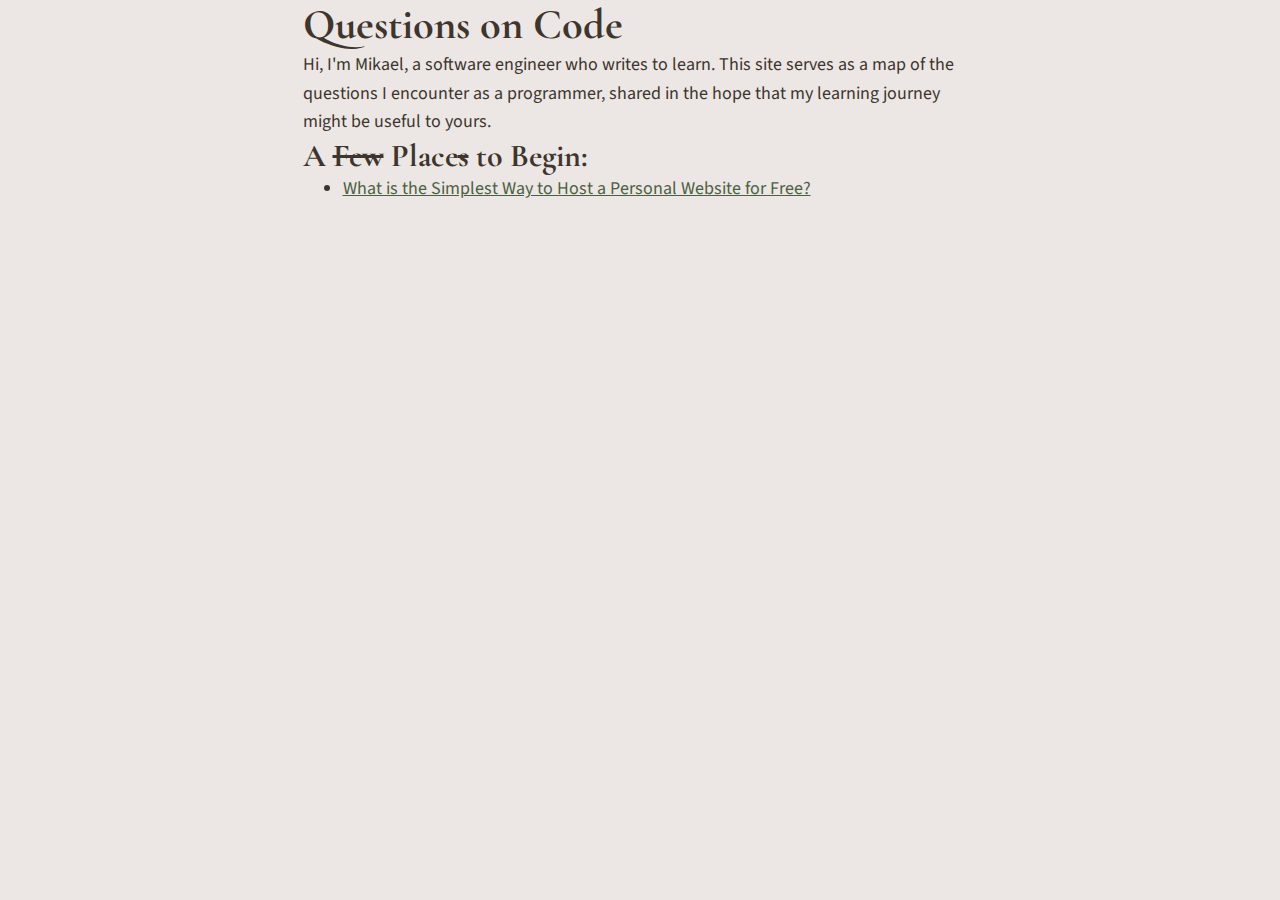
<file: index.html>
<!DOCTYPE html>
<html lang="en">
  <head>
  <meta charset="utf-8" />
  <title>Questions on Code</title>
    <meta
      name="description"
      content="Questions on Code: A map of programming questions, answers, and learning resources for software engineers."
    />

    <link rel="canonical" href="https://mikaelcarp.dev/" />
    <meta property="og:title" content="Questions on Code" />
    <meta
      property="og:description"
      content="Questions on Code: A map of programming questions, answers, and learning resources for software engineers."
    />
    <meta property="og:type" content="website" />
    <meta property="og:url" content="https://mikaelcarp.dev/" />
    <meta property="og:site_name" content="Questions on Code" />
    <meta name="twitter:card" content="summary" />
    <meta name="twitter:title" content="Questions on Code" />
    <meta
      name="twitter:description"
      content="Questions on Code: A map of programming questions, answers, and learning resources for software engineers."
    />
    <script type="application/ld+json">
      {
        "@context": "https://schema.org",
        "@type": "WebSite",
        "name": "Questions on Code",
        "url": "https://mikaelcarp.dev/",
        "description": "Questions on Code: A map of programming questions, answers, and learning resources for software engineers.",
        "author": {
          "@type": "Person",
          "name": "Mikael Carpenter"
        }
      }
    </script>

    <meta name="viewport" content="width=device-width, initial-scale=1" />
    <meta
      name="theme-color"
      content="#ece7e4"
      media="(prefers-color-scheme: light)"
    />
    <meta
      name="theme-color"
      content="#1b1613"
      media="(prefers-color-scheme: dark)"
    />

    <link rel="stylesheet" href="css/global.css" />
    <link rel="stylesheet" href="css/typography.css" />
  </head>
  <body>
    <main>
      <header><h1>Questions on Code</h1></header>

      <section>
        <p>
          Hi, I'm Mikael, a software engineer who writes to learn. This site
          serves as a map of the questions I encounter as a programmer, shared
          in the hope that my learning journey might be useful to yours.
        </p>
      </section>

      <nav>
        <h2>A <s>Few</s> Place<s>s</s> to Begin:</h2>
        <ul>
          <li>
            <a href="q/simplest-way-host-personal-website-free/index.html"
              >What is the Simplest Way to Host a Personal Website for Free?</a
            >
          </li>
        </ul>
      </nav>
    </main>
  </body>
</html>
</file>
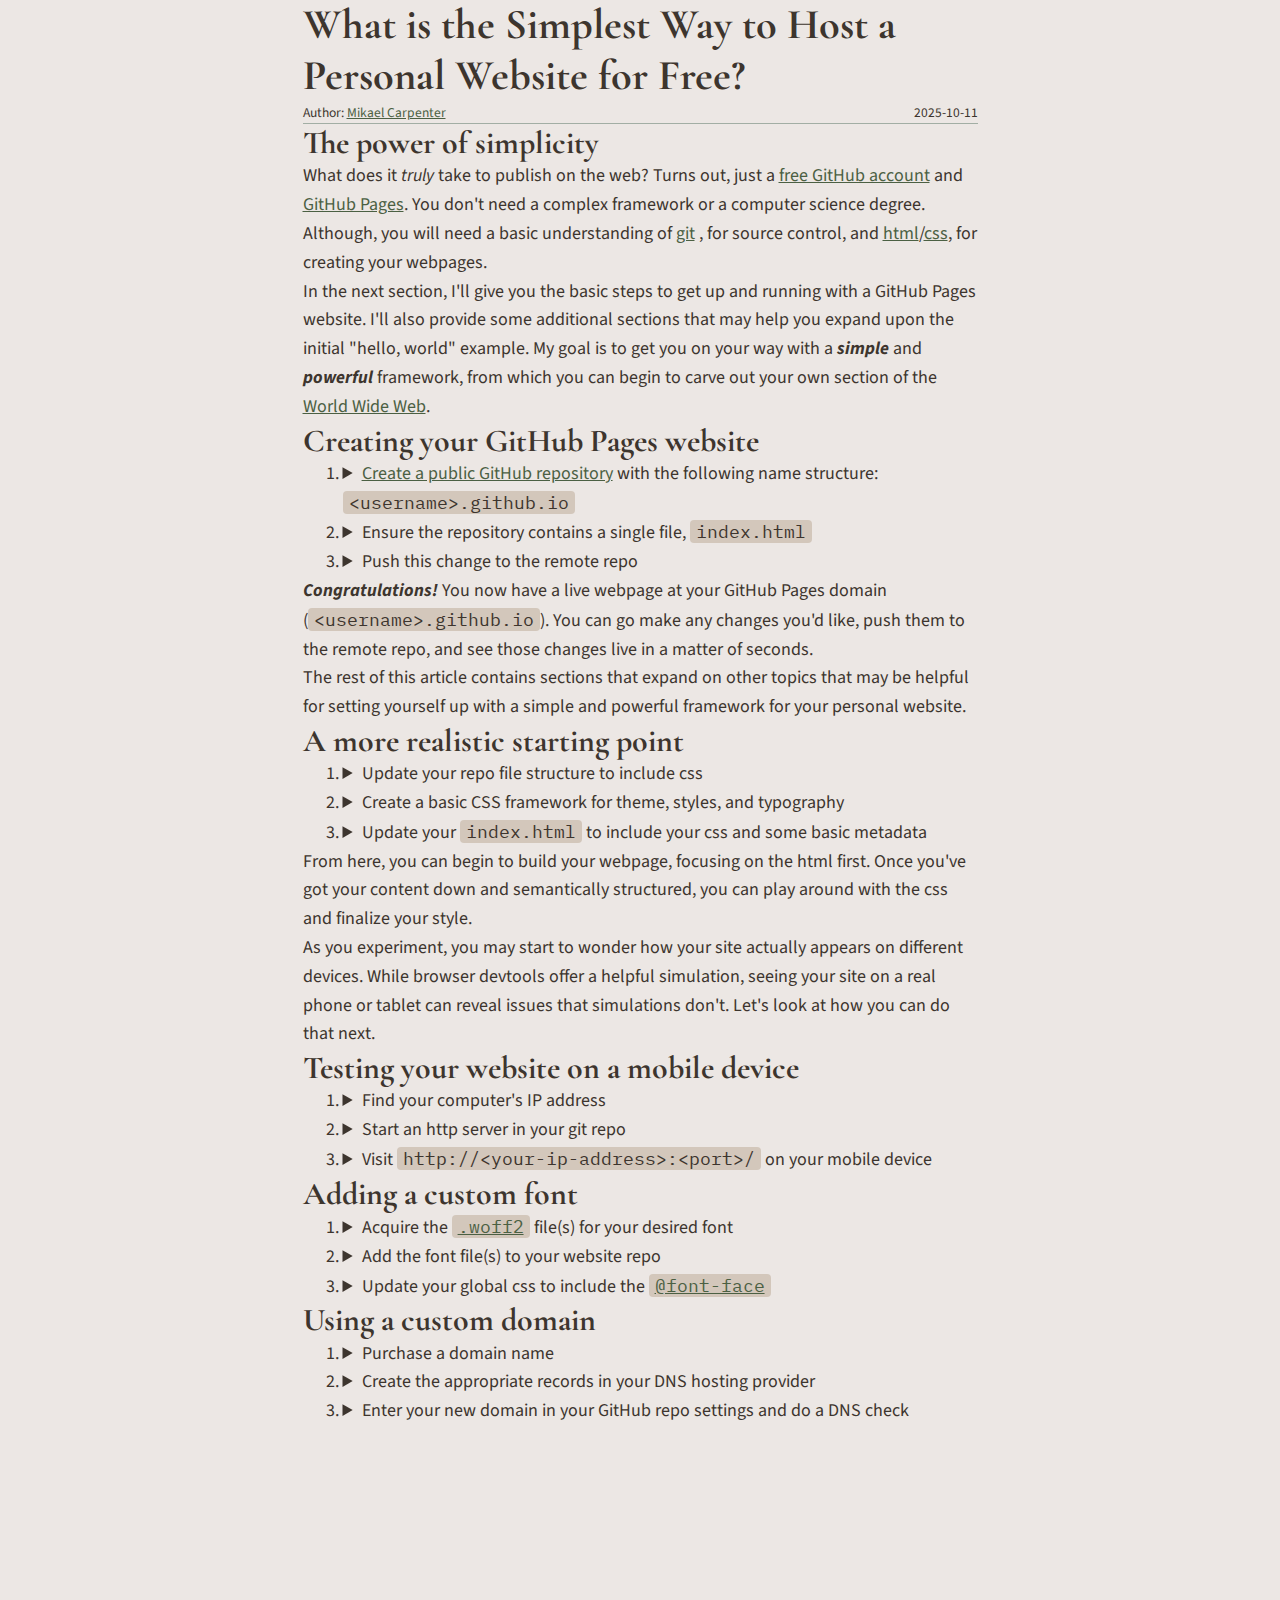
<file: q/simplest-way-host-personal-website-free/index.html>
<!DOCTYPE html>
<html lang="en">
  <head>
    <meta charset="utf-8" />
    <title>What is the Simplest Way to Host a Personal Website for Free?</title>
    <meta
      name="description"
      content="Learn the simplest way to host a personal website for free using GitHub Pages. Step-by-step guide, including setup, custom domains, and more."
    />

    <link
      rel="canonical"
      href="https://mikaelcarp.dev/q/simplest-way-host-personal-website-free/"
    />
    <meta
      property="og:title"
      content="What is the Simplest Way to Host a Personal Website for Free?"
    />
    <meta
      property="og:description"
      content="Learn the simplest way to host a personal website for free using GitHub Pages. Step-by-step guide, including setup, custom domains, and more."
    />
    <meta property="og:type" content="article" />
    <meta
      property="og:url"
      content="https://mikaelcarp.dev/q/simplest-way-host-personal-website-free/"
    />
    <meta property="og:site_name" content="Questions on Code" />
    <meta name="twitter:card" content="summary" />
    <meta
      name="twitter:title"
      content="What is the Simplest Way to Host a Personal Website for Free?"
    />
    <meta
      name="twitter:description"
      content="Learn the simplest way to host a personal website for free using GitHub Pages. Step-by-step guide, including setup, custom domains, and more."
    />
    <script type="application/ld+json">
      {
        "@context": "https://schema.org",
        "@type": "Article",
        "headline": "What is the Simplest Way to Host a Personal Website for Free?",
        "description": "Learn the simplest way to host a personal website for free using GitHub Pages. Step-by-step guide, including setup, custom domains, and more.",
        "author": {
          "@type": "Person",
          "name": "Mikael Carpenter"
        },
        "datePublished": "2025-10-11",
        "mainEntityOfPage": {
          "@type": "WebPage",
          "@id": "https://mikaelcarp.dev/q/simplest-way-host-personal-website-free/"
        }
      }
    </script>

    <meta name="viewport" content="width=device-width, initial-scale=1" />
    <meta
      name="theme-color"
      content="#ece7e4"
      media="(prefers-color-scheme: light)"
    />
    <meta
      name="theme-color"
      content="#1b1613"
      media="(prefers-color-scheme: dark)"
    />

    <link rel="stylesheet" href="../../css/global.css" />
    <link rel="stylesheet" href="../../css/typography.css" />
    <style>
      header {
        border-bottom: 1px solid var(--accent);

        .header-subtitle {
          display: flex;
          flex-direction: row;
          justify-content: space-between;
          align-items: center;

          small {
            margin-bottom: var(--space-md);
          }
        }
      }
    </style>

    <script defer src="../../js/global.js"></script>
  </head>
  <body>
    <main>
      <article>
        <header>
          <h1>What is the Simplest Way to Host a Personal Website for Free?</h1>
          <div class="header-subtitle">
            <small>
              Author:
              <a href="../../" rel="author">Mikael Carpenter</a>
            </small>
            <small>2025-10-11</small>
          </div>
        </header>

        <section aria-labelledby="section-1-heading">
          <h2 id="section-1-heading">The power of simplicity</h2>
          <p>
            What does it <em>truly</em> take to publish on the web? Turns out,
            just a
            <a href="https://github.com/signup" class="external-link"
              >free GitHub account</a
            >
            and
            <a
              href="https://docs.github.com/en/pages/getting-started-with-github-pages/what-is-github-pages"
              class="external-link"
              >GitHub Pages</a
            >. You don't need a complex framework or a computer science degree.
            Although, you will need a basic understanding of
            <a
              href="https://webtuu.com/blog/04/a-laymans-introduction-to-git"
              class="external-link"
              >git</a
            >
            , for source control, and
            <a
              href="https://www.w3schools.com/html/default.asp"
              class="external-link"
              >html</a
            >/<a
              href="https://www.w3schools.com/css/default.asp"
              class="external-link"
              >css</a
            >, for creating your webpages.
          </p>
          <p>
            In the next section, I'll give you the basic steps to get up and
            running with a GitHub Pages website. I'll also provide some
            additional sections that may help you expand upon the initial
            "hello, world" example. My goal is to get you on your way with a
            <strong><em>simple</em></strong> and
            <strong><em>powerful</em></strong> framework, from which you can
            begin to carve out your own section of the
            <a
              href="https://mangrove-web.com/blog/services/website-strategy/exploring-the-principles-of-the-open-web/"
              class="external-link"
              >World Wide Web</a
            >.
          </p>
        </section>

        <section aria-labelledby="section-2-heading">
          <h2 id="section-2-heading">Creating your GitHub Pages website</h2>
          <ol>
            <li>
              <details>
                <summary>
                  <a href="https://github.com/new" class="external-link"
                    >Create a public GitHub repository</a
                  >
                  with the following name structure:
                  <code>&lt;username&gt;.github.io</code>
                </summary>
                <ul>
                  <li>
                    It doesn't matter if you create the repo locally and push or
                    create it on GitHub and clone.
                  </li>
                  <li>
                    e.g. If my username is "RedPorcupine37" and my profile url
                    is "https://github.com/RedPorcupine37". Then, my repository
                    name is "redporcupine37.github.io".
                  </li>
                </ul>
              </details>
            </li>
            <li>
              <details>
                <summary>
                  Ensure the repository contains a single file,
                  <code>index.html</code>
                </summary>
                <pre><code>&lt;!doctype html&gt;
&lt;html&gt;
  &lt;head&gt;&lt;/head&gt;
  &lt;body&gt;
    &lt;main&gt;&lt;h1&gt;Hello, world!&lt;/h1&gt;&lt;/main&gt;
  &lt;/body&gt;
&lt;/html&gt;
</code></pre>
              </details>
            </li>
            <li>
              <details>
                <summary>Push this change to the remote repo</summary>
                <p>
                  This will trigger a deploy, which you can view in the
                  "Actions" tab of the repository.
                </p>
              </details>
            </li>
          </ol>
          <p>
            <strong><em>Congratulations!</em></strong> You now have a live
            webpage at your GitHub Pages domain
            (<code>&lt;username&gt;.github.io</code>). You can go make any
            changes you'd like, push them to the remote repo, and see those
            changes live in a matter of seconds.
          </p>
          <p>
            The rest of this article contains sections that expand on other
            topics that may be helpful for setting yourself up with a simple and
            powerful framework for your personal website.
          </p>
        </section>

        <section aria-labelledby="section-3-heading">
          <h2 id="section-3-heading">A more realistic starting point</h2>

          <ol>
            <li>
              <details>
                <summary>
                  Update your repo file structure to include css
                </summary>
                <p>You should now have two files:</p>
                <ul>
                  <li><code>index.html</code></li>
                  <li><code>css/global.css</code></li>
                </ul>
              </details>
            </li>
            <li>
              <details>
                <summary>
                  Create a basic CSS framework for theme, styles, and typography
                </summary>
                <p>
                  This will give you a single-column layout with sensible
                  typography and a starting point for a theme. You can use a
                  tool like
                  <a
                    class="external-link"
                    href="https://www.realtimecolors.com/?colors=151d2a-ffffff-2563eb-e8edf2-ddeafb"
                    >Realtime Colors</a
                  >
                  to explore theme choices. However, I recommend building your
                  page first and testing changes directly.
                </p>
                <pre><code>/* Save this as: css/global.css */
:root {
  /* Theme colors */
  --text: #151d2a;
  --background: #ffffff;
  --primary: #2563eb;
  --secondary: #e8edf2;
  --accent: #ddeafb;

  /* Font weights */
  --light: 300;
  --normal: 400;
  --medium: 500;
  --bold: 700;
}

html {
  background-color: var(--background);
}

body {
  display: flow-root;
  color: var(--text);
  font-family: -apple-system, BlinkMacSystemFont, "Segoe UI", Roboto,
    "Helvetica Neue", Arial, sans-serif;
  /* By default, we assume mobile screen size */
  width: 100%;
  box-sizing: border-box;
  margin: 0 auto 64px auto;
  padding: 0 4vw;
}

/*
  * Typography
  */
h1,
h2,
h3 {
  line-height: 1.2;
  font-weight: var(--bold);
  font-family: Georgia, "Times New Roman", Times, serif;
}

p,
small {
  line-height: 1.6;
  font-weight: var(--normal);
}

h1 {
  font-size: 2.5rem;
}

h2 {
  font-size: 2rem;
}

h3 {
  font-size: 1.5rem;
}

p {
  font-size: 1rem;
}

code {
  font-family: "SF Mono", Monaco, "Cascadia Code", "Roboto Mono", Consolas,
    "Courier New", monospace;
  font-size: 0.875rem;
  line-height: 1.6;
  font-weight: var(--normal);
}

small {
  font-size: 0.875rem;
}

/* 
  * Element styles
  */
a {
  color: var(--primary);
}

code {
  background-color: var(--secondary);
  padding: 0.046875rem 0.5rem;
  border-radius: 4px;
}

pre {
  background-color: var(--secondary);
  border: 1px solid var(--accent);
  border-radius: 12px;
  padding: 8px 16px;
  overflow-x: auto;
}

pre code {
  background-color: transparent;
  padding: 0;
  border-radius: 0;
}

/* Modifications for tablet screens */
@media (min-width: 768px) {
  body {
    padding: 0 4rem;
  }
}

/* Modifications for desktop screens */
@media (min-width: 1024px) {
  body {
    max-width: 75ch;
    padding: 0;
  }
}                  
                </code></pre>
              </details>
            </li>
            <li>
              <details>
                <summary>
                  Update your <code>index.html</code> to include your css and
                  some basic metadata
                </summary>
                <pre><code>&lt;!DOCTYPE html&gt;
&lt;html lang="en"&gt;
  &lt;head&gt;
    &lt;meta charset="utf-8"&gt;
    &lt;title&gt;Personal Website&lt;/title&gt;
    &lt;meta name="viewport" content="width=device-width, initial-scale=1" /&gt;
    &lt;meta name="theme-color" content="#ddeafb" /&gt;

    &lt;link rel="stylesheet" href="css/global.css" /&gt;
  &lt;/head&gt;
  &lt;body&gt;
    &lt;main&gt;
      &lt;!-- Semantic HTML here --&gt;
    &lt;/main&gt;
  &lt;/body&gt;
&lt;/html&gt;</code></pre>
              </details>
            </li>
          </ol>

          <p>
            From here, you can begin to build your webpage, focusing on the html
            first. Once you've got your content down and semantically
            structured, you can play around with the css and finalize your
            style.
          </p>
          <p>
            As you experiment, you may start to wonder how your site actually
            appears on different devices. While browser devtools offer a helpful
            simulation, seeing your site on a real phone or tablet can reveal
            issues that simulations don't. Let's look at how you can do that
            next.
          </p>
        </section>

        <section aria-labelledby="section-4-heading">
          <h2 id="section-4-heading">
            Testing your website on a mobile device
          </h2>

          <ol>
            <li>
              <details>
                <summary>Find your computer's IP address</summary>
                <p>
                  There's many ways to do this, research based on your operating
                  system. You should be looking for a value that looks like
                  <code>192.168.1.100</code>.
                </p>
                <ul>
                  <li>
                    <a
                      class="external-link"
                      href="https://www.geeksforgeeks.org/linux-unix/command-to-check-ip-address-in-linux/"
                      >Linux</a
                    >
                  </li>
                  <li>
                    <a
                      class="external-link"
                      href="https://apple.stackexchange.com/questions/20547/how-do-i-find-my-ip-address-from-the-command-line"
                      >MacOS</a
                    >
                  </li>
                  <li>
                    <a
                      class="external-link"
                      href="https://support.microsoft.com/en-us/windows/essential-network-settings-and-tasks-in-windows-f21a9bbc-c582-55cd-35e0-73431160a1b9"
                      >Windows</a
                    >
                  </li>
                </ul>
              </details>
            </li>
            <li>
              <details>
                <summary>Start an http server in your git repo</summary>
                <p>
                  I find the easiest way to do this is with Python. You need a
                  python3 executable installed on your machine. You can do this
                  by running the following command in your git repo:
                </p>
                <pre><code>python3 -m http.server</code></pre>
                <p>By default, this will start a server on port 8000.</p>
              </details>
            </li>
            <li>
              <details>
                <summary>
                  Visit
                  <code>http://&lt;your-ip-address&gt;:&lt;port&gt;/</code>
                  on your mobile device
                </summary>
                <p>E.g.</p>
                <pre><code>http://192.168.1.100:8000/</code></pre>
              </details>
            </li>
          </ol>
        </section>

        <section aria-labelledby="section-5-heading">
          <h2 id="section-5-heading">Adding a custom font</h2>

          <ol>
            <li>
              <details>
                <summary>
                  Acquire the
                  <a
                    class="external-link"
                    href="https://gist.github.com/sergejmueller/cf6b4f2133bcb3e2f64a"
                    ><code>.woff2</code></a
                  >
                  file(s) for your desired font
                </summary>

                <p>
                  I recommend
                  <a class="external-link" href="https://gwfh.mranftl.com/fonts"
                    >Google Webfonts Helper</a
                  >, because it gives you access to a wide selection of free
                  Google fonts.
                </p>
              </details>
            </li>
            <li>
              <details>
                <summary>Add the font file(s) to your website repo</summary>

                <p>
                  As with your CSS, create a <code>fonts/</code> folder and add
                  your <code>.woff2</code> files there. In my example, I'd have:
                </p>
                <pre><code>fonts/source-sans-3-v19-latin-regular.woff2</code></pre>
              </details>
            </li>
            <li>
              <details>
                <summary>
                  Update your global css to include the
                  <a
                    href="https://developer.mozilla.org/en-US/docs/Web/CSS/@font-face"
                    class="external-link"
                    ><code>@font-face</code></a
                  >
                </summary>

                <p>
                  If you used
                  <a href="https://gwfh.mranftl.com/fonts" class="external-link"
                    >Google Webfonts Helper</a
                  >, then they will give you the css you need. It should like
                  like this for each font file you'd like to add:
                </p>
                <pre><code>@font-face {
  font-display: swap;
  font-family: "Source Sans 3";
  font-style: normal;
  font-weight: 400;
  src: url("../fonts/source-sans-3-v19-latin-regular.woff2") format("woff2");
}</code></pre>
                <p>
                  And using it with some default backups (sans-serif fonts in
                  this example):
                </p>
                <pre><code>font-family: "Source Sans 3", -apple-system, BlinkMacSystemFont, "Segoe UI", Roboto, "Helvetica Neue", Arial, sans-serif;</code></pre>
              </details>
            </li>
          </ol>
        </section>

        <section aria-labelledby="section-6-heading">
          <h2 id="section-6-heading">Using a custom domain</h2>

          <ol>
            <li>
              <details>
                <summary>Purchase a domain name</summary>
                <p>
                  To do this, you'll want to visit a
                  <a
                    class="external-link"
                    href="https://www.cloudflare.com/learning/dns/glossary/what-is-a-domain-name-registrar/"
                    >domain name registrar</a
                  >. I recommend
                  <a class="external-link" href="https://vercel.com/domains"
                    >Vercel</a
                  >, for ease of use.
                </p>
              </details>
            </li>
            <li>
              <details>
                <summary>
                  Create the appropriate records in your DNS hosting provider
                </summary>

                <p>
                  Most registrars provide DNS hosting services, allowing you to
                  manage your DNS records easily. The trick is knowing which
                  records to create. Using Vercel helps, as all we need to do is
                  create an <code>ALIAS</code> record that points our
                  <a
                    class="external-link"
                    href="https://docs.github.com/en/pages/configuring-a-custom-domain-for-your-github-pages-site/about-custom-domains-and-github-pages"
                    >apex domain</a
                  >
                  at our GitHub Pages domain.
                </p>
                <p>ALIAS record:</p>
                <ul>
                  <li><strong>Name:</strong> leave this blank</li>
                  <li><strong>Type:</strong> <code>ALIAS</code></li>
                  <li>
                    <strong>Value:</strong>
                    <code>&lt;username&gt;.github.io</code>
                  </li>
                  <li><strong>TTL:</strong> <code>60</code> (default)</li>
                </ul>
                <p>
                  We'll actually need one more <code>CNAME</code> record that
                  points our <code>www</code> subdomain at the same IP as our
                  apex domain. This is
                  <a
                    class="external-link"
                    href="https://docs.github.com/en/pages/configuring-a-custom-domain-for-your-github-pages-site/managing-a-custom-domain-for-your-github-pages-site#configuring-an-apex-domain-and-the-www-subdomain-variant"
                    >recommended</a
                  >
                  by GitHub Pages. If you don't add this, you'll run into a
                  warning when you do the DNS check.
                </p>
                <p>CNAME record:</p>
                <ul>
                  <li><strong>Name:</strong> <code>www</code></li>
                  <li><strong>Type:</strong> <code>CNAME</code></li>
                  <li>
                    <strong>Value:</strong>
                    <code>&lt;username&gt;.github.io</code>
                  </li>
                  <li><strong>TTL:</strong> <code>60</code> (default)</li>
                </ul>
              </details>
            </li>
            <li>
              <details>
                <summary>
                  Enter your new domain in your GitHub repo settings and do a
                  DNS check
                </summary>

                <ol>
                  <li>Go to your GitHub repo "Settings" tab</li>
                  <li>Go to the "Pages" section of you settings</li>
                  <li>
                    Under "Custom domain", enter your new domain and click
                    "Save"
                  </li>
                  <li>GitHub will do a DNS check to verify your DNS records</li>
                </ol>

                <p>
                  Allow the DNS records to propagate (~60s). Visit your custom
                  domain to see your GitHub Pages website live!
                </p>
              </details>
            </li>
          </ol>
        </section>
      </article>
    </main>
  </body>
</html>
</file>
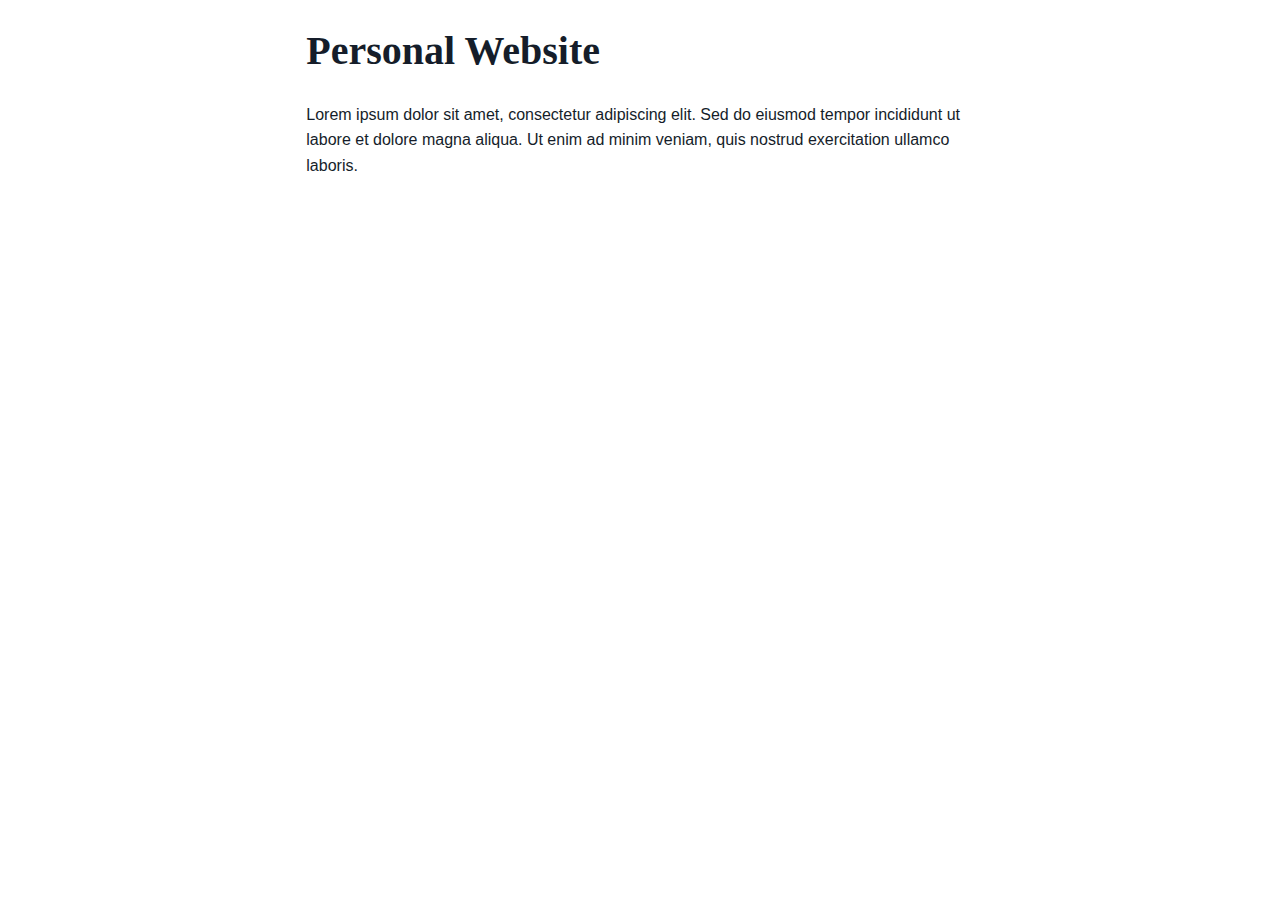
<file: q/simplest-way-host-personal-website-free/starter.html>
<!DOCTYPE html>
<html>
  <head>
    <title>Personal Website</title>
    <meta name="viewport" content="width=device-width, initial-scale=1" />
    <meta name="theme-color" content="#ddeafb" />

    <link rel="stylesheet" href="css/global.css" />
  </head>
  <body>
    <main>
      <!-- Semantic HTML here -->
      <header><h1>Personal Website</h1></header>

      <section>
        <p>
          Lorem ipsum dolor sit amet, consectetur adipiscing elit. Sed do
          eiusmod tempor incididunt ut labore et dolore magna aliqua. Ut enim ad
          minim veniam, quis nostrud exercitation ullamco laboris.
        </p>
      </section>
    </main>
  </body>
</html>
</file>
<file: css/global.css>
@media (prefers-color-scheme: light) {
  :root {
    --text: #3d352e;
    --background: #ece7e4;
    --primary: #4b6043;
    --secondary: #d3c7bb;
    --accent: #a2aea4;
  }
}
@media (prefers-color-scheme: dark) {
  :root {
    --text: #d1c9c2;
    --background: #1b1613;
    --primary: #a7bc9f;
    --secondary: #44382c;
    --accent: #515d53;
  }
}

html {
  font-size: 112.5%;
  background-color: var(--background);
}

body {
  display: flow-root;
  color: var(--text);
  width: 100%;
  box-sizing: border-box;
  margin: 0 auto 64px auto;
  padding: 0 4vw;
}

a {
  color: var(--primary);
}

code {
  background-color: var(--secondary);
  padding: 0 6px;
  border-radius: 4px;
}

pre {
  background-color: var(--secondary);
  border: 1px solid var(--accent);
  border-radius: 12px;
  padding: 8px 16px;
  overflow-x: auto;
}

pre code {
  background-color: transparent;
  padding: 0;
  border-radius: 0;
  font-size: 0.875rem;
}

@media (min-width: 768px) {
  body {
    padding: 0 4rem;
  }
}

@media (min-width: 1024px) {
  body {
    max-width: 75ch;
    padding: 0;
    margin-bottom: 50vh;
  }
}
</file>
<file: css/typography.css>
/* cormorant-garamond-300 - latin */
@font-face {
  font-display: swap;
  font-family: "Cormorant Garamond";
  font-style: normal;
  font-weight: 300;
  src: url("../fonts/cormorant-garamond-v21-latin-300.woff2") format("woff2");
}
/* cormorant-garamond-300italic - latin */
@font-face {
  font-display: swap;
  font-family: "Cormorant Garamond";
  font-style: italic;
  font-weight: 300;
  src: url("../fonts/cormorant-garamond-v21-latin-300italic.woff2")
    format("woff2");
}
/* cormorant-garamond-regular - latin */
@font-face {
  font-display: swap;
  font-family: "Cormorant Garamond";
  font-style: normal;
  font-weight: 400;
  src: url("../fonts/cormorant-garamond-v21-latin-regular.woff2")
    format("woff2");
}
/* cormorant-garamond-italic - latin */
@font-face {
  font-display: swap;
  font-family: "Cormorant Garamond";
  font-style: italic;
  font-weight: 400;
  src: url("../fonts/cormorant-garamond-v21-latin-italic.woff2") format("woff2");
}
/* cormorant-garamond-500 - latin */
@font-face {
  font-display: swap;
  font-family: "Cormorant Garamond";
  font-style: normal;
  font-weight: 500;
  src: url("../fonts/cormorant-garamond-v21-latin-500.woff2") format("woff2");
}
/* cormorant-garamond-500italic - latin */
@font-face {
  font-display: swap;
  font-family: "Cormorant Garamond";
  font-style: italic;
  font-weight: 500;
  src: url("../fonts/cormorant-garamond-v21-latin-500italic.woff2")
    format("woff2");
}
/* cormorant-garamond-700 - latin */
@font-face {
  font-display: swap;
  font-family: "Cormorant Garamond";
  font-style: normal;
  font-weight: 700;
  src: url("../fonts/cormorant-garamond-v21-latin-700.woff2") format("woff2");
}
/* cormorant-garamond-700italic - latin */
@font-face {
  font-display: swap;
  font-family: "Cormorant Garamond";
  font-style: italic;
  font-weight: 700;
  src: url("../fonts/cormorant-garamond-v21-latin-700italic.woff2")
    format("woff2");
}
/* ibm-plex-mono-300 - latin */
@font-face {
  font-display: swap;
  font-family: "IBM Plex Mono";
  font-style: normal;
  font-weight: 300;
  src: url("../fonts/ibm-plex-mono-v20-latin-300.woff2") format("woff2");
}
/* ibm-plex-mono-300italic - latin */
@font-face {
  font-display: swap;
  font-family: "IBM Plex Mono";
  font-style: italic;
  font-weight: 300;
  src: url("../fonts/ibm-plex-mono-v20-latin-300italic.woff2") format("woff2");
}
/* ibm-plex-mono-regular - latin */
@font-face {
  font-display: swap;
  font-family: "IBM Plex Mono";
  font-style: normal;
  font-weight: 400;
  src: url("../fonts/ibm-plex-mono-v20-latin-regular.woff2") format("woff2");
}
/* ibm-plex-mono-italic - latin */
@font-face {
  font-display: swap;
  font-family: "IBM Plex Mono";
  font-style: italic;
  font-weight: 400;
  src: url("../fonts/ibm-plex-mono-v20-latin-italic.woff2") format("woff2");
}
/* ibm-plex-mono-500 - latin */
@font-face {
  font-display: swap;
  font-family: "IBM Plex Mono";
  font-style: normal;
  font-weight: 500;
  src: url("../fonts/ibm-plex-mono-v20-latin-500.woff2") format("woff2");
}
/* ibm-plex-mono-500italic - latin */
@font-face {
  font-display: swap;
  font-family: "IBM Plex Mono";
  font-style: italic;
  font-weight: 500;
  src: url("../fonts/ibm-plex-mono-v20-latin-500italic.woff2") format("woff2");
}
/* ibm-plex-mono-700 - latin */
@font-face {
  font-display: swap;
  font-family: "IBM Plex Mono";
  font-style: normal;
  font-weight: 700;
  src: url("../fonts/ibm-plex-mono-v20-latin-700.woff2") format("woff2");
}
/* ibm-plex-mono-700italic - latin */
@font-face {
  font-display: swap;
  font-family: "IBM Plex Mono";
  font-style: italic;
  font-weight: 700;
  src: url("../fonts/ibm-plex-mono-v20-latin-700italic.woff2") format("woff2");
}
/* source-sans-3-300 - latin */
@font-face {
  font-display: swap;
  font-family: "Source Sans 3";
  font-style: normal;
  font-weight: 300;
  src: url("../fonts/source-sans-3-v19-latin-300.woff2") format("woff2");
}
/* source-sans-3-300italic - latin */
@font-face {
  font-display: swap;
  font-family: "Source Sans 3";
  font-style: italic;
  font-weight: 300;
  src: url("../fonts/source-sans-3-v19-latin-300italic.woff2") format("woff2");
}
/* source-sans-3-regular - latin */
@font-face {
  font-display: swap;
  font-family: "Source Sans 3";
  font-style: normal;
  font-weight: 400;
  src: url("../fonts/source-sans-3-v19-latin-regular.woff2") format("woff2");
}
/* source-sans-3-italic - latin */
@font-face {
  font-display: swap;
  font-family: "Source Sans 3";
  font-style: italic;
  font-weight: 400;
  src: url("../fonts/source-sans-3-v19-latin-italic.woff2") format("woff2");
}
/* source-sans-3-500 - latin */
@font-face {
  font-display: swap;
  font-family: "Source Sans 3";
  font-style: normal;
  font-weight: 500;
  src: url("../fonts/source-sans-3-v19-latin-500.woff2") format("woff2");
}
/* source-sans-3-500italic - latin */
@font-face {
  font-display: swap;
  font-family: "Source Sans 3";
  font-style: italic;
  font-weight: 500;
  src: url("../fonts/source-sans-3-v19-latin-500italic.woff2") format("woff2");
}
/* source-sans-3-700 - latin */
@font-face {
  font-display: swap;
  font-family: "Source Sans 3";
  font-style: normal;
  font-weight: 700;
  src: url("../fonts/source-sans-3-v19-latin-700.woff2") format("woff2");
}
/* source-sans-3-700italic - latin */
@font-face {
  font-display: swap;
  font-family: "Source Sans 3";
  font-style: italic;
  font-weight: 700;
  src: url("../fonts/source-sans-3-v19-latin-700italic.woff2") format("woff2");
}


:root {
  --light: 300;
  --normal: 400;
  --medium: 500;
  --bold: 700;
}


h1,
h2,
h3 {
  line-height: 1.2;
  font-weight: var(--bold);
  font-family: "Cormorant Garamond", Garamond, Georgia, serif;
}

body {
  font-size: 1rem;
  line-height: 1.6;
  font-weight: var(--normal);
  font-family: "Source Sans 3", -apple-system, BlinkMacSystemFont, "Segoe UI",
    Roboto, "Helvetica Neue", Arial, sans-serif;
}

code {
  font-size: 1rem;
  line-height: 1.6;
  font-weight: var(--normal);
  font-family: "IBM Plex Mono", "SF Mono", "Monaco", "Consolas",
    "Liberation Mono", "Courier New", monospace;
}

h1 {
  font-size: 2.3526rem;
  margin-block-start: var(--space-2xl);
  margin-block-end: var(--space-lg);
}

h2 {
  font-size: 1.7689rem;
  margin-block-start: var(--space-xl);
  margin-block-end: var(--space-md);
}

h3 {
  font-size: 1.33rem;
  margin-block-start: var(--space-lg);
  margin-block-end: var(--space-sm);
}

small {
  font-size: 0.7518rem;
}

p,
ul,
ol,
pre,
blockquote {
  margin-block-start: var(--space-md);
  margin-block-end: var(--space-md);
}

li {
  margin-block-end: var(--space-xs);
}

blockquote {
  padding-left: var(--space-md);
  border-left: 3px solid var(--accent);
}
</file>
<file: q/simplest-way-host-personal-website-free/css/global.css>
/* css/global.css */
:root {
  /* Theme colors */
  --text: #151d2a;
  --background: #ffffff;
  --primary: #2563eb;
  --secondary: #e8edf2;
  --accent: #ddeafb;

  /* Font weights */
  --light: 300;
  --normal: 400;
  --medium: 500;
  --bold: 700;
}

html {
  background-color: var(--background);
}

body {
  display: flow-root;
  color: var(--text);
  font-family: -apple-system, BlinkMacSystemFont, "Segoe UI", Roboto,
    "Helvetica Neue", Arial, sans-serif;
  /* By default, we assume mobile screen size */
  width: 100%;
  box-sizing: border-box;
  margin: 0 auto 64px auto;
  padding: 0 4vw;
}

/*
 * Typography
 */
h1,
h2,
h3 {
  line-height: 1.2;
  font-weight: var(--bold);
  font-family: Georgia, "Times New Roman", Times, serif;
}

p,
small {
  line-height: 1.6;
  font-weight: var(--normal);
}

h1 {
  font-size: 2.5rem;
}

h2 {
  font-size: 2rem;
}

h3 {
  font-size: 1.5rem;
}

p {
  font-size: 1rem;
}

code {
  font-family: "SF Mono", Monaco, "Cascadia Code", "Roboto Mono", Consolas,
    "Courier New", monospace;
  font-size: 0.875rem;
  line-height: 1.6;
  font-weight: var(--normal);
}

small {
  font-size: 0.875rem;
}

/* 
 * Element styles
 */
a {
  color: var(--primary);
}

code {
  background-color: var(--secondary);
  padding: 0.046875rem 0.5rem;
  border-radius: 4px;
}

pre {
  background-color: var(--secondary);
  border: 1px solid var(--accent);
  border-radius: 12px;
  padding: 8px 16px;
  overflow-x: auto;
}

pre code {
  background-color: transparent;
  padding: 0;
  border-radius: 0;
}

/* Modifications for tablet screens */
@media (min-width: 768px) {
  body {
    padding: 0 4rem;
  }
}

/* Modifications for desktop screens */
@media (min-width: 1024px) {
  body {
    max-width: 75ch;
    padding: 0;
  }
}
</file>
